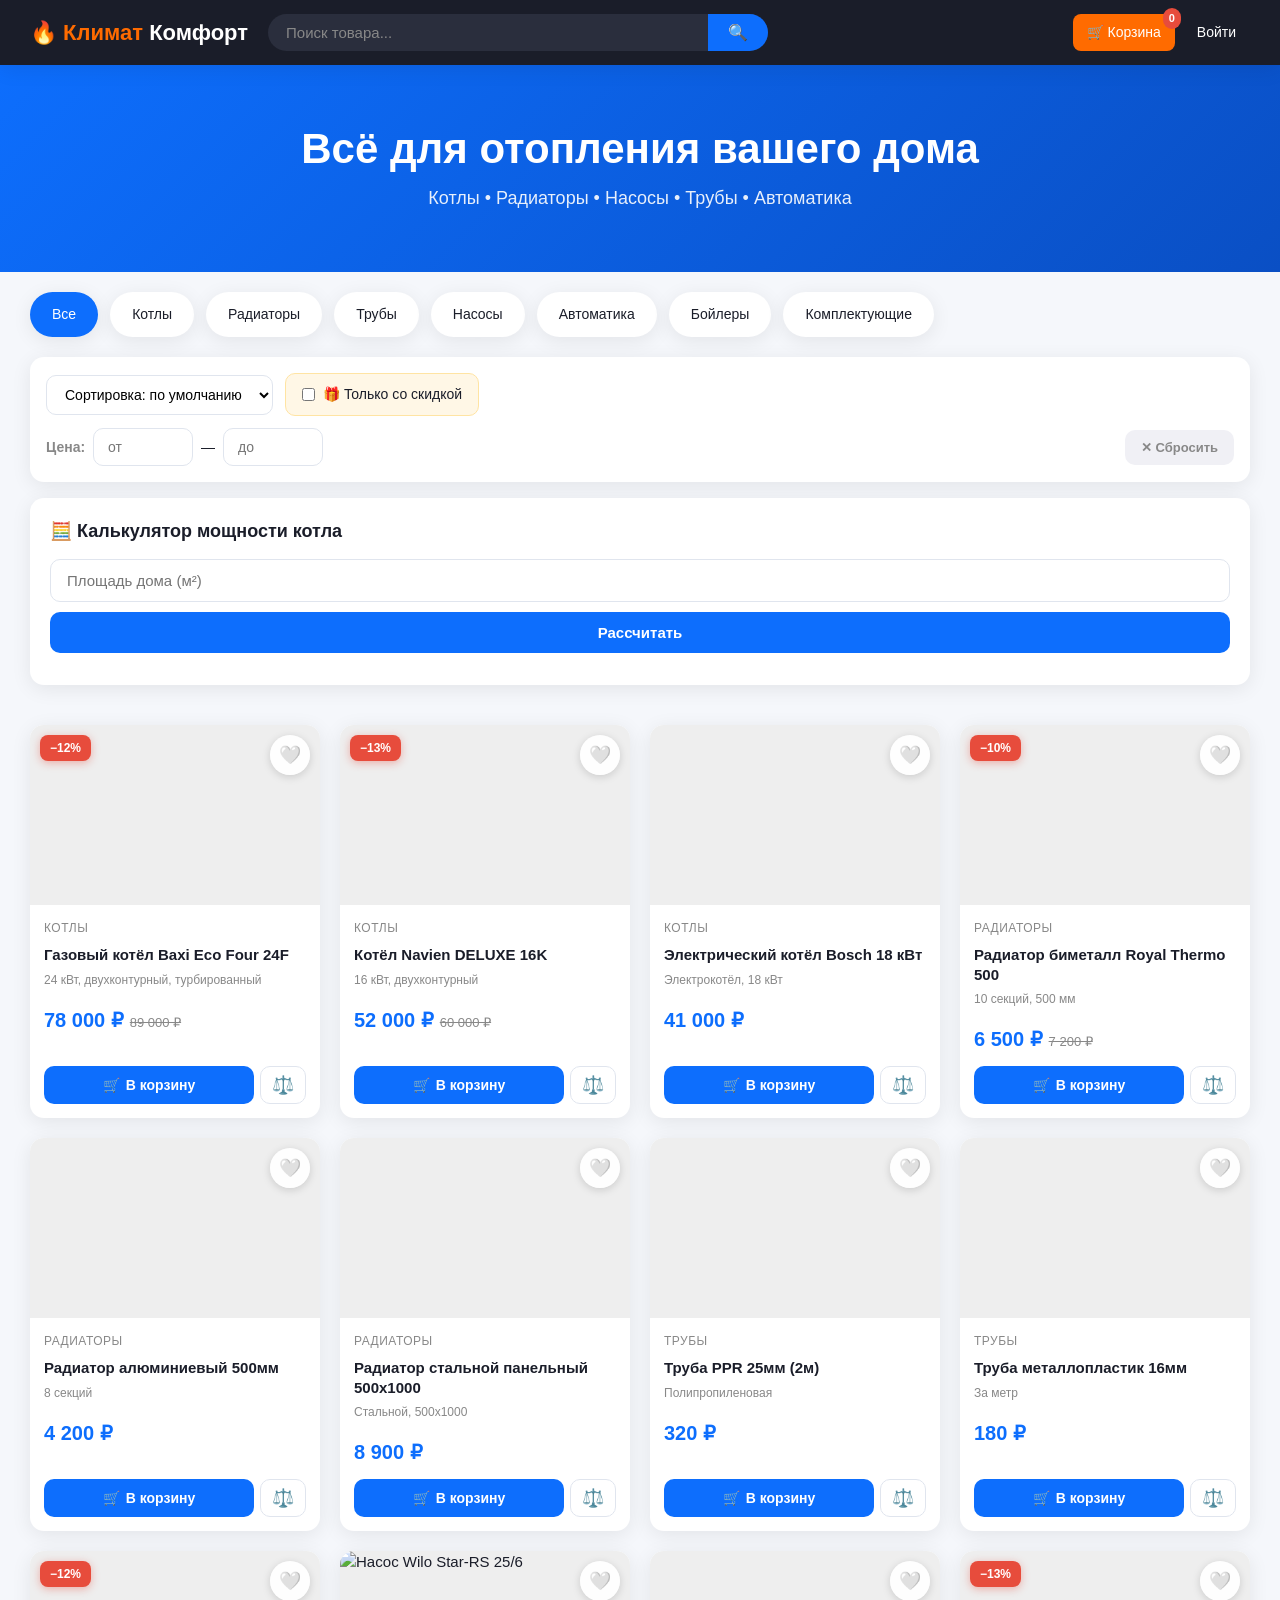
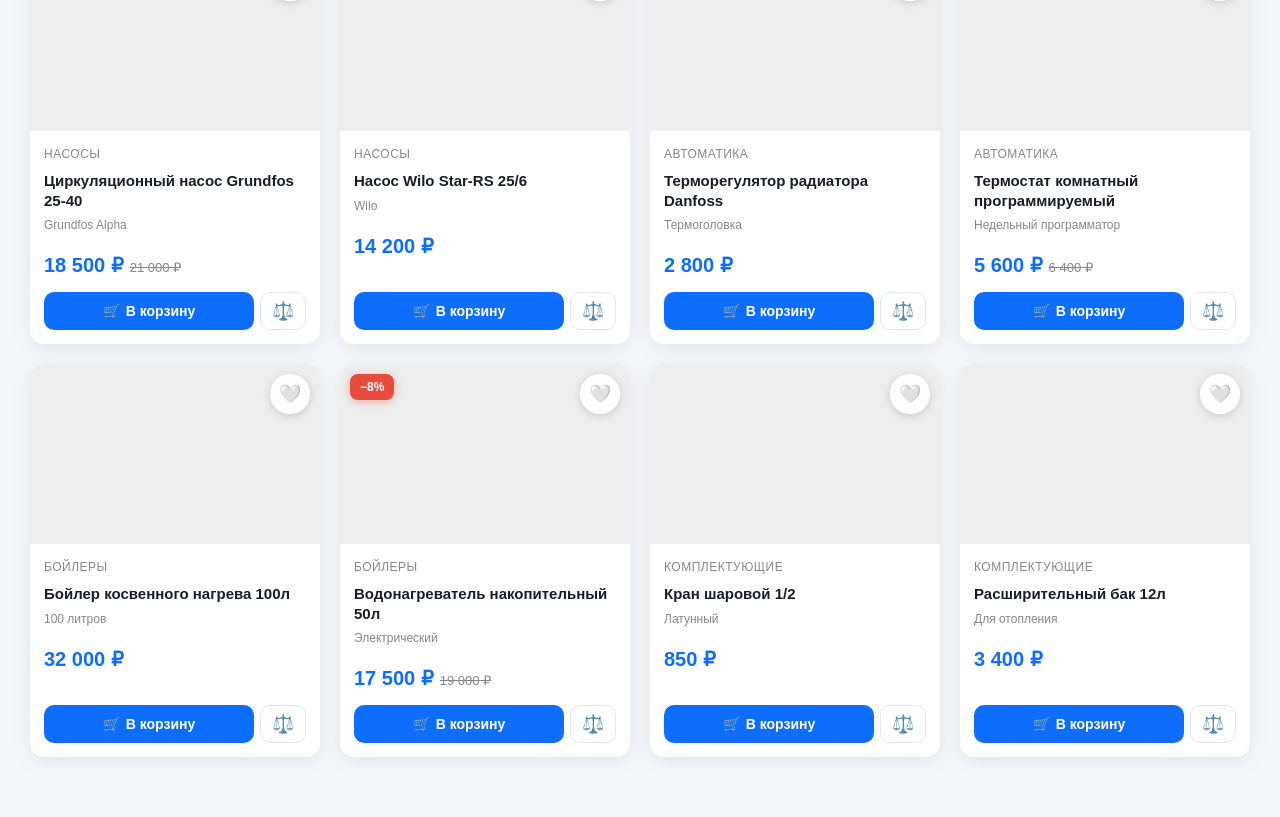
<file: admin.html>
<!DOCTYPE html>
<html lang="ru">
<head>
<meta charset="UTF-8">
<meta name="viewport" content="width=device-width, initial-scale=1.0, viewport-fit=cover">
<meta name="theme-color" content="#1a1d29">
<title>Админ-панель — Арсамак</title>
<link rel="stylesheet" href="css/style.css">
</head>
<body>

<header>
  <div class="logo">🔥 Климат <span>Комфорт</span></div>
  <div class="nav-links">
    <a href="index.html">Каталог</a>
    <a href="cart.html" class="cart-btn">🛒 Корзина</a>
  </div>
</header>

<div class="admin-container">

  <div class="admin-header">
    <div>
      <div class="role">РУКОВОДИТЕЛЬ</div>
      <h1>👑 Арсамак</h1>
      <p class="subtitle">Панель управления магазином «Климат Комфорт»</p>
    </div>
    <div class="stats">
      <div class="stats-icon">📊</div>
      <div id="stats"></div>
    </div>
  </div>

  <!-- ТАБЫ АДМИНКИ -->
  <div class="admin-tabs">
    <button class="admin-tab active" onclick="switchAdminTab('products', this)">📦 Товары</button>
    <button class="admin-tab" onclick="switchAdminTab('orders', this)">🛍 Заказы <b id="ordersBadge"></b></button>
    <button class="admin-tab" onclick="switchAdminTab('promo', this)">🎟️ Промокоды</button>
  </div>

  <!-- ====== ВКЛАДКА: ТОВАРЫ ====== -->
  <div class="admin-tab-content active" id="tab-products">
    <div class="admin-tools">
      <input id="searchAdmin" placeholder="🔍 Поиск товара..." oninput="renderAdminTable()">
      <select id="catFilter" onchange="renderAdminTable()">
        <option value="">Все категории</option>
      </select>
      <button onclick="openModal()">➕ Добавить товар</button>
    </div>

    <table class="admin-table">
      <thead>
        <tr>
          <th>ID</th><th>Фото</th><th>Название</th><th>Категория</th>
          <th>Цена</th><th>Старая цена</th><th>Действия</th>
        </tr>
      </thead>
      <tbody id="adminTable"></tbody>
    </table>
  </div>

  <!-- ====== ВКЛАДКА: ЗАКАЗЫ ====== -->
  <div class="admin-tab-content" id="tab-orders">
    <div id="ordersList"></div>
  </div>

  <!-- ====== ВКЛАДКА: ПРОМОКОДЫ ====== -->
  <div class="admin-tab-content" id="tab-promo">
    <div class="admin-tools">
      <input id="newPromoCode" placeholder="Код (WINTER10)" style="text-transform:uppercase">
      <input id="newPromoPercent" type="number" placeholder="Скидка %" min="1" max="50">
      <button onclick="addPromo()">➕ Создать промокод</button>
    </div>
    <table class="admin-table">
      <thead>
        <tr>
          <th>Код</th><th>Скидка</th><th>Использований</th><th>Действия</th>
        </tr>
      </thead>
      <tbody id="promoTable"></tbody>
    </table>
  </div>

</div>

<!-- МОДАЛКА ТОВАРА -->
<div class="modal-bg" id="modal">
  <div class="modal">
    <h2 id="modalTitle" style="margin-bottom:20px;">Добавить товар</h2>
    <input type="hidden" id="m_id">

    <!-- КРАСИВАЯ ЗАГРУЗКА ФОТО — ОДНА КНОПКА -->
    <label>📷 Фото товара</label>
    <div class="photo-upload-v2" id="photoBox" onclick="document.getElementById('photoInput').click()">
      <input type="file" id="photoInput" accept="image/*" style="display:none">
      <div class="photo-empty" id="photoEmpty">
        <div class="photo-icon">📷</div>
        <div class="photo-title">Добавить фото</div>
        <div class="photo-hint">Сфоткать или выбрать из галереи</div>
      </div>
      <div class="photo-preview-v2" id="photoPreviewV2" style="display:none;">
        <img id="photoImgV2" src="" alt="">
        <button type="button" class="photo-change" onclick="event.stopPropagation(); document.getElementById('photoInput').click()">
          🔄 Заменить
        </button>
        <button type="button" class="photo-delete" onclick="event.stopPropagation(); removePhoto()">
          🗑
        </button>
      </div>
    </div>

    <label>Название</label>
    <input id="m_name" placeholder="Газовый котёл Baxi...">

    <label>Категория</label>
    <input id="m_category" list="catList" placeholder="Котлы">
    <datalist id="catList"></datalist>

    <label>Цена (₽)</label>
    <input id="m_price" type="number" inputmode="numeric" placeholder="78000">

    <label>Старая цена (₽, можно 0)</label>
    <input id="m_oldPrice" type="number" inputmode="numeric" placeholder="89000">

    <label>Описание</label>
    <input id="m_desc" placeholder="24 кВт, двухконтурный...">

    <div class="modal-actions">
      <button class="btn-cancel" onclick="closeModal()">Отмена</button>
      <button class="btn-save" onclick="saveProduct()">Сохранить</button>
    </div>
  </div>
</div>

<script src="js/products.js"></script>
<script src="js/auth.js"></script>
<script src="js/admin.js"></script>
<script src="js/profile.js"></script>

</body>
</html>
</file>
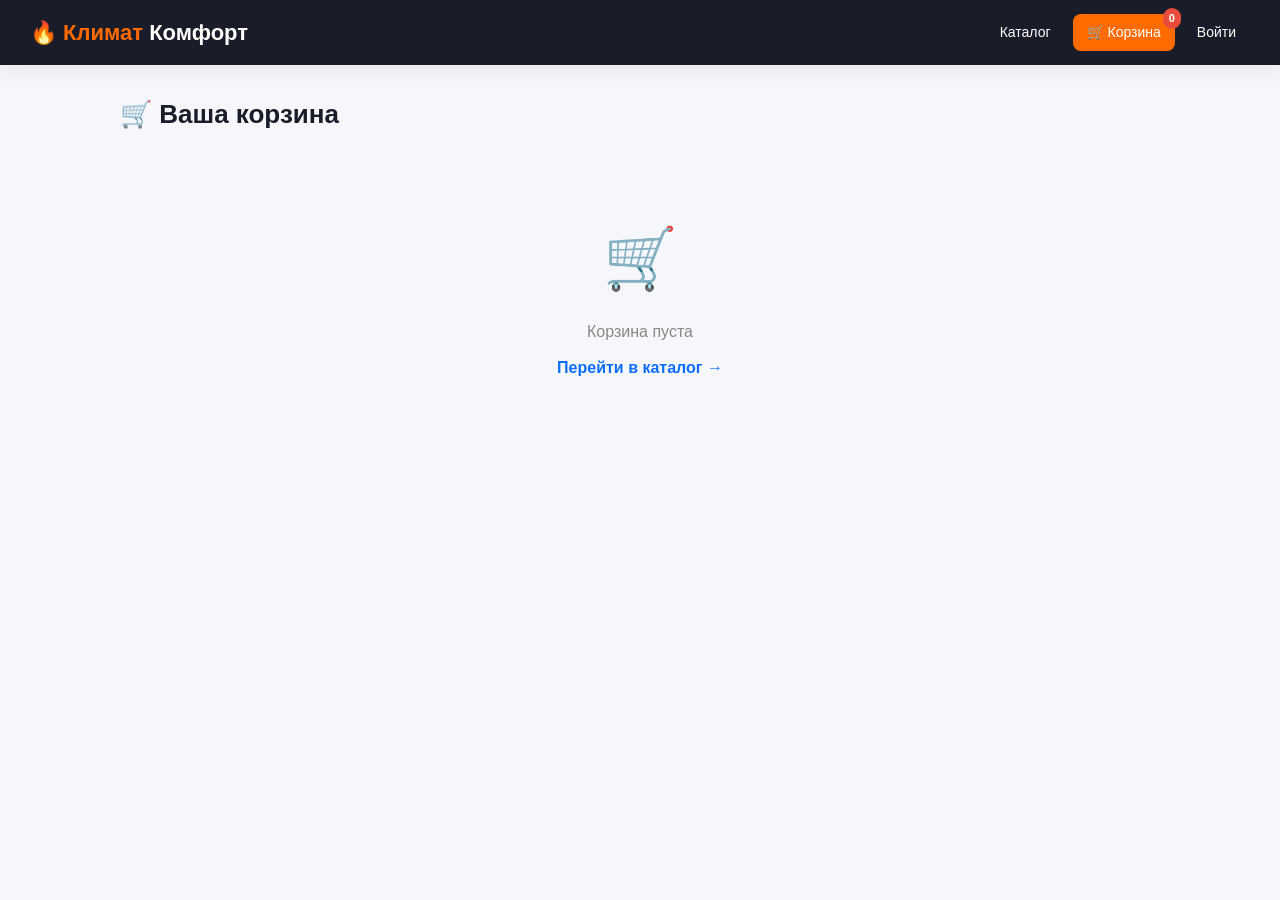
<file: cart.html>
<!DOCTYPE html>
<html lang="ru">
<head>
<meta charset="UTF-8">
<meta name="viewport" content="width=device-width, initial-scale=1.0, viewport-fit=cover, maximum-scale=5.0">
<meta name="theme-color" content="#1a1d29">
<title>Корзина — Климат Комфорт</title>
<link rel="stylesheet" href="css/style.css">
</head>
<body>

<header>
  <div class="logo">🔥 Климат <span>Комфорт</span></div>
  <div class="nav-links" id="navLinks"></div>
</header>

<div class="cart-page">
  <h1>🛒 Ваша корзина</h1>
  <div id="cartItems"></div>

  <div class="cart-summary" id="cartSummary" style="display:none;">
    <h3>Оформление заказа</h3>

    <div class="summary-row">
      <span>Сумма товаров:</span>
      <span id="subtotal" class="strike">0 ₽</span>
    </div>

    <div class="summary-row discount-row">
      <span>🎁 Скидка 5% <small>за заказ онлайн</small>:</span>
      <span id="discount">−0 ₽</span>
    </div>

    <div class="promo-block">
      <input type="text" id="promoInput" placeholder="Введите промокод" autocomplete="off">
      <button onclick="applyPromo()">Применить</button>
    </div>
    <div class="promo-msg" id="promoMsg"></div>

    <div class="summary-row promo-row" id="promoRow" style="display:none;">
      <span>🎟️ Промокод <span id="promoCode"></span>:</span>
      <span id="promoDiscount">−0 ₽</span>
    </div>

    <div class="total-row">
      <span>ИТОГО:</span>
      <span id="cartTotal">0 ₽</span>
    </div>

    <p class="savings">
      ✨ Вы экономите <b id="savings">0 ₽</b> —<br>
      благодаря онлайн-заказу и промокодам!
    </p>

    <button class="whatsapp-btn" onclick="sendToWhatsApp()">
      📱 Отправить заказ в WhatsApp
    </button>
  </div>
</div>

<nav class="mobile-bottom-bar" id="mobileBar"></nav>

<script src="js/products.js"></script>
<script src="js/auth.js"></script>
<script src="js/cart.js"></script>
<script src="js/profile.js"></script>

</body>
</html>
</file>
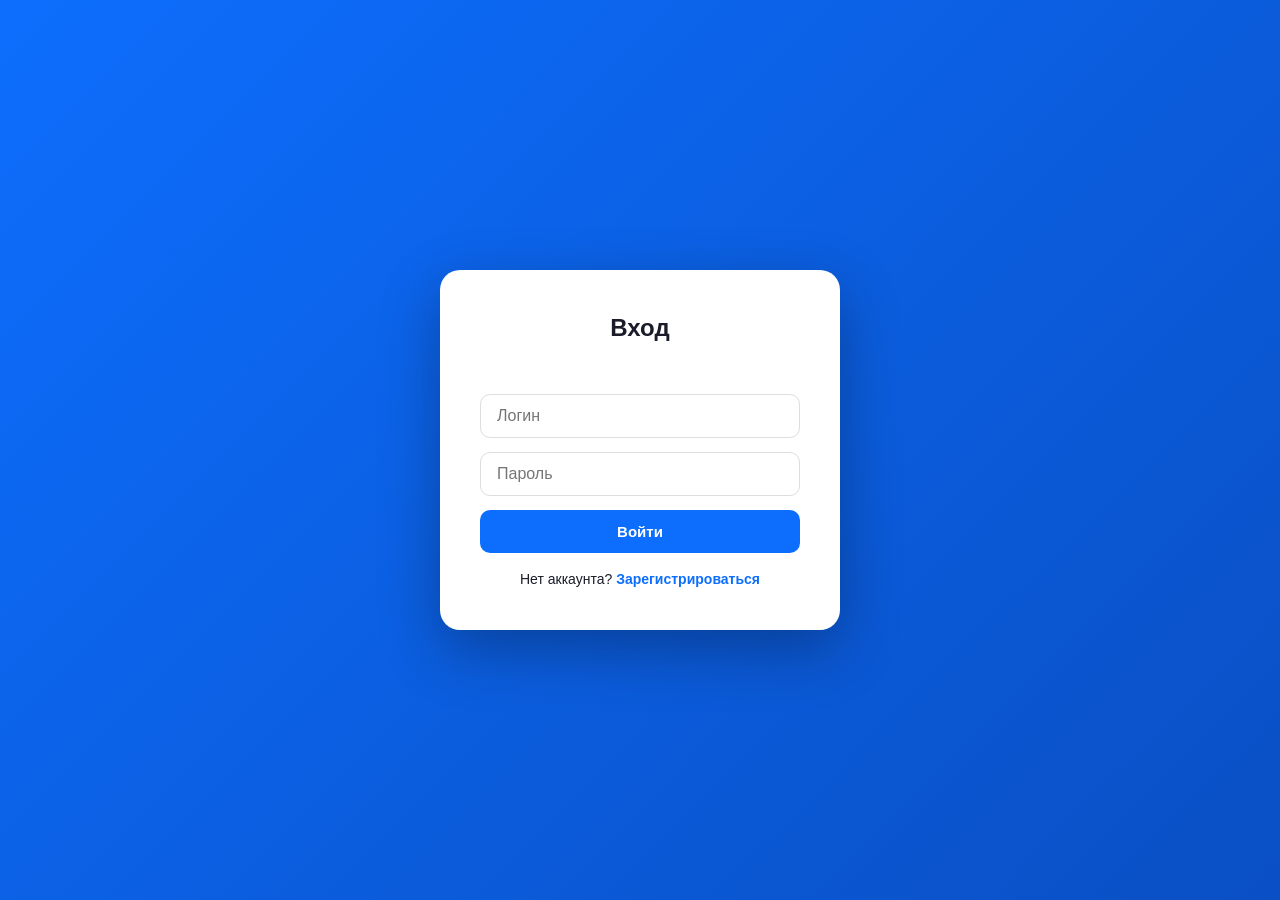
<file: login.html>
<!DOCTYPE html>
<html lang="ru">
<head>
<meta charset="UTF-8">
<meta name="viewport" content="width=device-width, initial-scale=1.0, viewport-fit=cover">
<meta name="theme-color" content="#0d6efd">
<title>Вход — Климат Комфорт</title>
<link rel="stylesheet" href="css/style.css">
</head>
<body>

<div class="auth-wrap">
  <div class="auth-box">
    <h2 id="authTitle">Вход</h2>
    <div class="error" id="error"></div>
    <input type="text" id="username" placeholder="Логин" autocomplete="username">
    <input type="text" id="name" placeholder="Ваше имя (для регистрации)" style="display:none" autocomplete="name">
    <input type="password" id="password" placeholder="Пароль" autocomplete="current-password">
    <button id="authBtn">Войти</button>
    <div class="auth-switch">
      <span id="switchText">Нет аккаунта?</span>
      <a id="switchLink">Зарегистрироваться</a>
    </div>
  </div>
</div>

<script src="js/auth.js"></script>
<script>
let mode = 'login';

document.getElementById('switchLink').onclick = () => {
  mode = mode === 'login' ? 'register' : 'login';
  document.getElementById('authTitle').innerText = mode === 'login' ? 'Вход' : 'Регистрация';
  document.getElementById('authBtn').innerText = mode === 'login' ? 'Войти' : 'Зарегистрироваться';
  document.getElementById('switchText').innerText = mode === 'login' ? 'Нет аккаунта?' : 'Уже есть аккаунт?';
  document.getElementById('switchLink').innerText = mode === 'login' ? 'Зарегистрироваться' : 'Войти';
  document.getElementById('name').style.display = mode === 'register' ? 'block' : 'none';
  document.getElementById('error').innerText = '';
};

document.getElementById('authBtn').onclick = () => {
  const username = document.getElementById('username').value.trim();
  const password = document.getElementById('password').value;
  const name = document.getElementById('name').value.trim();
  const err = document.getElementById('error');
  err.innerText = '';

  if (!username || !password) { err.innerText = 'Заполните все поля'; return; }

  if (mode === 'login') {
    const res = login(username, password);
    if (!res.ok) { err.innerText = res.error; return; }
    location.href = res.user.role === 'admin' ? 'admin.html' : 'index.html';
  } else {
    if (!name) { err.innerText = 'Введите имя'; return; }
    const res = register(username, password, name);
    if (!res.ok) { err.innerText = res.error; return; }
    login(username, password);
    location.href = 'index.html';
  }
};

document.getElementById('password').addEventListener('keypress', (e) => {
  if (e.key === 'Enter') document.getElementById('authBtn').click();
});
</script>
</body>
</html>
</file>
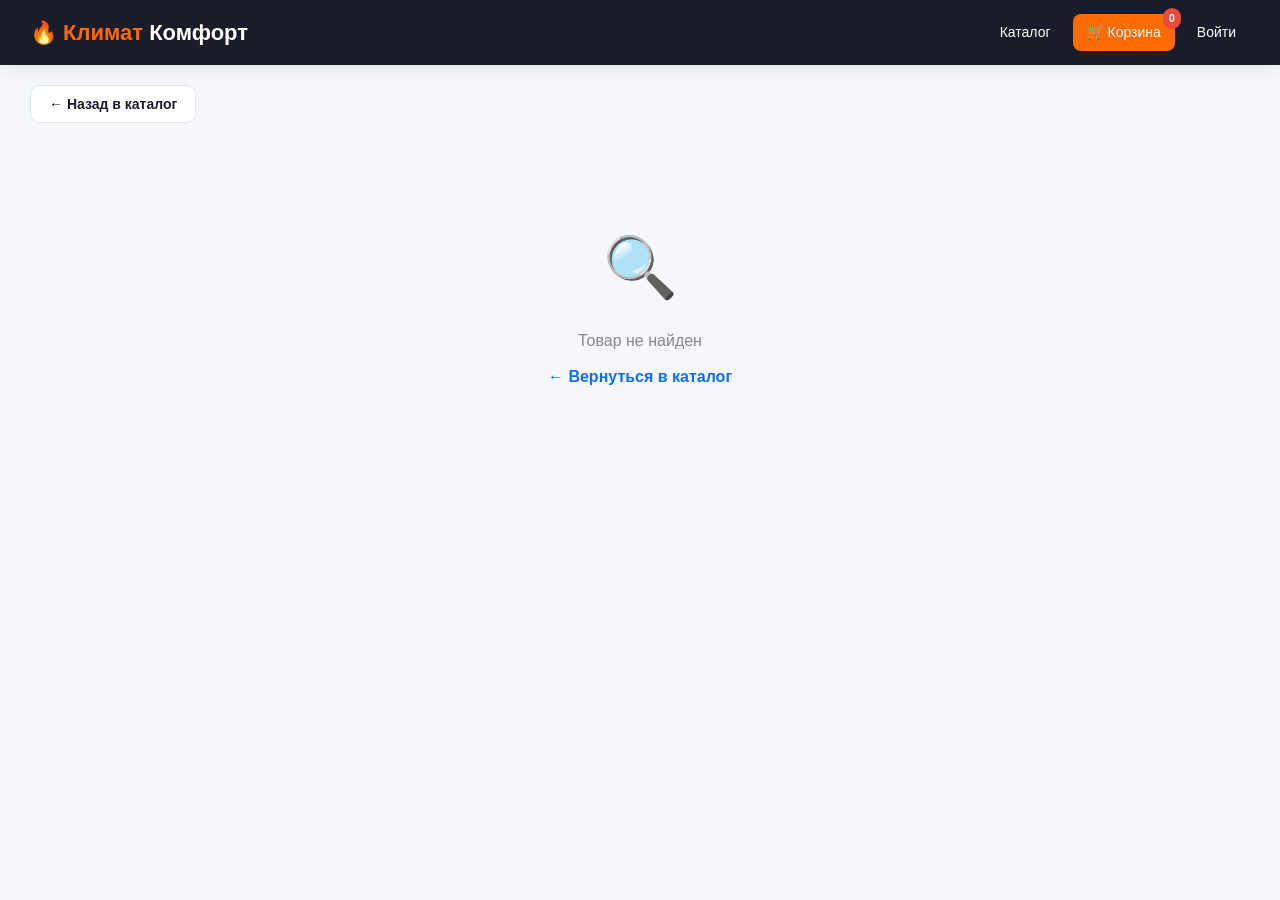
<file: product.html>
<!DOCTYPE html>
<html lang="ru">
<head>
<meta charset="UTF-8">
<meta name="viewport" content="width=device-width, initial-scale=1.0, viewport-fit=cover, maximum-scale=5.0">
<meta name="theme-color" content="#1a1d29">
<title>Товар — Климат Комфорт</title>
<link rel="stylesheet" href="css/style.css">
</head>
<body>

<header>
  <div class="logo">🔥 Климат <span>Комфорт</span></div>
  <div class="nav-links" id="navLinks"></div>
</header>

<!-- Кнопка "назад" -->
<div class="product-back-wrap">
  <button class="product-back" onclick="history.back()">
    ← Назад в каталог
  </button>
</div>

<!-- Содержимое товара -->
<div class="product-page" id="productPage">
  <div class="empty">Загрузка...</div>
</div>

<!-- ПОХОЖИЕ ТОВАРЫ -->
<div class="similar-section" id="similarSection" style="display:none;">
  <h2 class="similar-title">🔥 Похожие товары</h2>
  <div class="products" id="similarGrid"></div>
</div>

<nav class="mobile-bottom-bar" id="mobileBar"></nav>

<script src="js/products.js"></script>
<script src="js/auth.js"></script>
<script src="js/product.js"></script>
<script src="js/profile.js"></script>

</body>
</html>
</file>
<file: css/style.css>
/* ============================================
   🔥 КЛИМАТ КОМФОРТ — STYLE.CSS
   ============================================ */

:root {
  --primary: #0d6efd;
  --primary-dark: #0a4fc4;
  --accent: #ff6b00;
  --dark: #1a1d29;
  --dark-2: #2a2e3d;
  --light: #f5f7fb;
  --card: #ffffff;
  --text: #1a1d29;
  --muted: #888;
  --green: #25D366;
  --red: #e74c3c;
  --purple: #8a5cf6;
  --shadow: 0 4px 20px rgba(0,0,0,0.08);
  --shadow-lg: 0 12px 30px rgba(0,0,0,0.15);
  --radius: 14px;
  --radius-sm: 10px;
}

* {
  margin: 0;
  padding: 0;
  box-sizing: border-box;
  -webkit-tap-highlight-color: transparent;
}

html { scroll-behavior: smooth; }

body {
  background: var(--light);
  color: var(--text);
  font-family: -apple-system, BlinkMacSystemFont, 'Segoe UI', Roboto, sans-serif;
  font-size: 15px;
  line-height: 1.5;
  min-height: 100vh;
  overflow-x: hidden;
  -webkit-font-smoothing: antialiased;
  padding-bottom: env(safe-area-inset-bottom);
}

img { max-width: 100%; display: block; }
button { font-family: inherit; cursor: pointer; }
a { color: inherit; text-decoration: none; }

/* ============================================
   HEADER
   ============================================ */
header {
  background: var(--dark);
  color: white;
  padding: 14px 30px;
  display: flex;
  align-items: center;
  gap: 20px;
  position: sticky;
  top: 0;
  z-index: 100;
  box-shadow: var(--shadow);
}

.logo {
  font-size: 22px;
  font-weight: 700;
  color: var(--accent);
  white-space: nowrap;
  flex-shrink: 0;
}
.logo span { color: white; }

.search-box {
  flex: 1;
  max-width: 500px;
  display: flex;
  background: var(--dark-2);
  border-radius: 30px;
  overflow: hidden;
  min-width: 0;
}
.search-box input {
  flex: 1;
  padding: 10px 18px;
  border: none;
  background: transparent;
  color: white;
  outline: none;
  font-size: 15px;
  min-width: 0;
}
.search-box input::placeholder { color: #888; }
.search-box button {
  padding: 0 20px;
  border: none;
  background: var(--primary);
  color: white;
  font-size: 16px;
  transition: background .2s;
  flex-shrink: 0;
}
.search-box button:hover { background: var(--accent); }

.nav-links {
  display: flex;
  gap: 8px;
  margin-left: auto;
  align-items: center;
  flex-shrink: 0;
}
.nav-links a {
  color: white;
  font-size: 14px;
  padding: 8px 14px;
  border-radius: 8px;
  transition: .2s;
  cursor: pointer;
  white-space: nowrap;
}
.nav-links a:hover { background: var(--dark-2); }

.cart-btn {
  background: var(--accent);
  position: relative;
}
.cart-btn:hover { background: #e55f00 !important; }

.admin-link { background: rgba(255,107,0,.2); }

.badge {
  position: absolute;
  top: -6px;
  right: -6px;
  background: var(--red);
  color: white;
  font-size: 11px;
  padding: 2px 6px;
  border-radius: 10px;
  font-weight: 700;
  min-width: 18px;
  text-align: center;
}

/* ============================================
   HERO
   ============================================ */
.hero {
  background: linear-gradient(135deg, var(--primary) 0%, var(--primary-dark) 100%);
  color: white;
  padding: 60px 30px;
  text-align: center;
}
.hero h1 {
  font-size: 42px;
  margin-bottom: 12px;
  font-weight: 800;
  line-height: 1.15;
}
.hero p { font-size: 18px; opacity: .9; }

/* ============================================
   CATEGORIES
   ============================================ */
.categories {
  display: flex;
  gap: 12px;
  padding: 20px 30px;
  overflow-x: auto;
  scrollbar-width: none;
  -webkit-overflow-scrolling: touch;
}
.categories::-webkit-scrollbar { display: none; }

.cat-chip {
  padding: 10px 20px;
  background: white;
  border-radius: 30px;
  cursor: pointer;
  white-space: nowrap;
  box-shadow: var(--shadow);
  transition: .2s;
  border: 2px solid transparent;
  font-size: 14px;
  font-weight: 500;
  flex-shrink: 0;
  user-select: none;
}
.cat-chip.active,
.cat-chip:hover {
  background: var(--primary);
  color: white;
}

/* ============================================
   ⚙️ ФИЛЬТРЫ
   ============================================ */
.filters-wrap { padding: 0 30px 16px; }
.filters-box {
  background: white;
  padding: 16px;
  border-radius: var(--radius);
  box-shadow: var(--shadow);
  display: flex;
  flex-direction: column;
  gap: 12px;
}
.filters-row {
  display: flex;
  gap: 12px;
  flex-wrap: wrap;
  align-items: center;
}
.filter-select,
.price-range input {
  padding: 10px 14px;
  border: 1.5px solid #e0e5ee;
  border-radius: 10px;
  font-size: 14px;
  outline: none;
  background: white;
  font-family: inherit;
  transition: border-color .2s;
}
.filter-select:focus,
.price-range input:focus { border-color: var(--primary); }
.filter-select { min-width: 200px; }

.filter-checkbox {
  display: flex;
  align-items: center;
  gap: 8px;
  padding: 10px 16px;
  background: #fff7e6;
  border-radius: 10px;
  cursor: pointer;
  font-size: 14px;
  font-weight: 500;
  border: 1.5px solid #ffe4a3;
  user-select: none;
}
.filter-checkbox input { cursor: pointer; }

.price-range {
  display: flex;
  align-items: center;
  gap: 8px;
  font-size: 14px;
}
.price-range label { color: var(--muted); font-weight: 600; }
.price-range input { width: 100px; }

.filters-reset {
  padding: 10px 16px;
  border: none;
  background: #f0f0f5;
  color: var(--muted);
  border-radius: 10px;
  font-size: 13px;
  font-weight: 600;
  cursor: pointer;
  margin-left: auto;
  transition: .2s;
}
.filters-reset:hover { background: #ffe5e5; color: var(--red); }

/* ============================================
   CALCULATOR (исправлено — input и кнопка в столбик)
   ============================================ */
.calc-wrap { padding: 0 30px 20px; }
.calc-box {
  background: white;
  padding: 20px;
  border-radius: var(--radius);
  box-shadow: var(--shadow);
}
.calc-box h3 { margin-bottom: 14px; font-size: 18px; }
.calc-row {
  display: flex;
  gap: 10px;
  flex-wrap: wrap;
}
.calc-row input {
  padding: 12px 16px;
  border: 1.5px solid #e0e5ee;
  border-radius: var(--radius-sm);
  flex: 1 1 100%;
  min-width: 0;
  font-size: 15px;
  outline: none;
  transition: border-color .2s;
}
.calc-row input:focus { border-color: var(--primary); }
.calc-row button {
  padding: 12px 22px;
  border: none;
  border-radius: var(--radius-sm);
  background: var(--primary);
  color: white;
  font-weight: 600;
  font-size: 15px;
  transition: background .2s;
  flex: 1 1 100%;
  cursor: pointer;
}
.calc-row button:hover { background: var(--accent); }

#calcResult {
  margin-top: 12px;
  font-weight: 600;
  color: var(--primary);
}

/* ============================================
   PRODUCTS GRID
   ============================================ */
.products {
  display: grid;
  grid-template-columns: repeat(auto-fill, minmax(240px, 1fr));
  gap: 20px;
  padding: 20px 30px 60px;
}

.card {
  background: var(--card);
  border-radius: var(--radius);
  overflow: hidden;
  box-shadow: var(--shadow);
  transition: transform .25s, box-shadow .25s;
  display: flex;
  flex-direction: column;
}
.card:hover {
  transform: translateY(-6px);
  box-shadow: var(--shadow-lg);
}

.card-img-wrap {
  position: relative;
  width: 100%;
}
.card img {
  width: 100%;
  height: 180px;
  object-fit: cover;
  background: #eee;
  display: block;
}

.fav-btn {
  position: absolute;
  top: 10px;
  right: 10px;
  width: 40px;
  height: 40px;
  border-radius: 50%;
  background: rgba(255,255,255,.95);
  border: none;
  font-size: 18px;
  cursor: pointer;
  display: flex;
  align-items: center;
  justify-content: center;
  box-shadow: 0 2px 8px rgba(0,0,0,.15);
  transition: transform .2s;
  padding: 0;
}
.fav-btn:active { transform: scale(.9); }
.fav-btn.active { animation: heartPop .3s ease; }
@keyframes heartPop {
  0% { transform: scale(1); }
  50% { transform: scale(1.3); }
  100% { transform: scale(1); }
}

.sale-badge {
  position: absolute;
  top: 10px;
  left: 10px;
  background: var(--red);
  color: white;
  font-size: 12px;
  font-weight: 800;
  padding: 4px 10px;
  border-radius: 8px;
  box-shadow: 0 2px 8px rgba(231,76,60,.4);
}

.card-body {
  padding: 14px;
  flex: 1;
  display: flex;
  flex-direction: column;
}
.card-title {
  font-weight: 600;
  margin-bottom: 6px;
  font-size: 15px;
  line-height: 1.3;
}
.card-cat {
  font-size: 12px;
  color: var(--muted);
  margin-bottom: 8px;
  text-transform: uppercase;
  letter-spacing: .5px;
}
.card-desc {
  font-size: 12px;
  color: var(--muted);
  margin-bottom: 8px;
}
.card-price {
  font-size: 20px;
  font-weight: 700;
  color: var(--primary);
  margin: 8px 0 12px;
  display: flex;
  align-items: baseline;
  gap: 6px;
  flex-wrap: wrap;
}
.card-price small {
  font-size: 13px;
  color: var(--muted);
  text-decoration: line-through;
  font-weight: 500;
}

/* ============================================
   🛒 КНОПКИ В КАРТОЧКЕ (ИСПРАВЛЕНО)
   ============================================ */
.card-actions {
  display: flex !important;
  gap: 6px !important;
  margin-top: auto !important;
  width: 100%;
  align-items: stretch;
}

.card-actions .btn-cart {
  flex: 1 !important;
  width: auto !important;
  min-width: 0 !important;
  padding: 11px 12px !important;
  border: none !important;
  border-radius: var(--radius-sm) !important;
  background: var(--primary) !important;
  color: white !important;
  font-weight: 600 !important;
  font-size: 14px !important;
  cursor: pointer !important;
  transition: background .2s !important;
  margin: 0 !important;
  display: flex;
  align-items: center;
  justify-content: center;
  gap: 6px;
  white-space: nowrap;
  overflow: hidden;
  text-overflow: ellipsis;
}
.card-actions .btn-cart:hover { background: var(--accent) !important; }
.card-actions .btn-cart:active { transform: scale(.97); }

.card-actions .btn-compare {
  width: 46px !important;
  min-width: 46px !important;
  max-width: 46px !important;
  height: auto !important;
  padding: 0 !important;
  border: 1.5px solid #e0e5ee !important;
  border-radius: var(--radius-sm) !important;
  background: white !important;
  color: var(--muted) !important;
  font-size: 18px !important;
  cursor: pointer !important;
  transition: .2s;
  display: flex !important;
  align-items: center !important;
  justify-content: center !important;
  flex-shrink: 0 !important;
  margin: 0 !important;
}
.card-actions .btn-compare:hover {
  border-color: var(--primary) !important;
  color: var(--primary) !important;
}
.card-actions .btn-compare.active {
  background: var(--primary) !important;
  color: white !important;
  border-color: var(--primary) !important;
}

/* Отключаем старые стили для .card button (оставляем только то что не мешает) */
.card button {
  margin-top: 0;
  font-family: inherit;
}

/* ============================================
   📊 ПЛАВАЮЩАЯ КНОПКА СРАВНЕНИЯ
   ============================================ */
.compare-fab {
  position: fixed;
  bottom: 90px;
  right: 20px;
  width: 60px;
  height: 60px;
  border-radius: 50%;
  background: var(--primary);
  color: white;
  display: flex;
  align-items: center;
  justify-content: center;
  flex-direction: column;
  cursor: pointer;
  z-index: 90;
  box-shadow: 0 8px 24px rgba(13,110,253,.4);
  transition: .2s;
}
.compare-fab:hover { transform: scale(1.05); }
.compare-fab span { font-size: 22px; line-height: 1; }
.compare-fab b {
  font-size: 12px;
  background: white;
  color: var(--primary);
  border-radius: 10px;
  padding: 0 6px;
  min-width: 18px;
  text-align: center;
  margin-top: 2px;
}

/* ============================================
   AUTH
   ============================================ */
.auth-wrap {
  min-height: 100vh;
  display: flex;
  align-items: center;
  justify-content: center;
  background: linear-gradient(135deg, var(--primary), var(--primary-dark));
  padding: 20px;
}
.auth-box {
  background: white;
  padding: 40px;
  border-radius: 20px;
  width: 100%;
  max-width: 400px;
  box-shadow: 0 20px 60px rgba(0,0,0,.3);
}
.auth-box h2 {
  margin-bottom: 20px;
  text-align: center;
  font-size: 24px;
}
.auth-box input {
  width: 100%;
  padding: 12px 16px;
  margin-bottom: 14px;
  border: 1.5px solid #ddd;
  border-radius: var(--radius-sm);
  outline: none;
  font-size: 16px;
  transition: border-color .2s;
  font-family: inherit;
}
.auth-box input:focus { border-color: var(--primary); }
.auth-box button {
  width: 100%;
  padding: 13px;
  border: none;
  border-radius: var(--radius-sm);
  background: var(--primary);
  color: white;
  font-weight: 600;
  font-size: 15px;
  transition: background .2s;
}
.auth-box button:hover { background: var(--accent); }

.auth-switch {
  text-align: center;
  margin-top: 16px;
  font-size: 14px;
}
.auth-switch a {
  color: var(--primary);
  cursor: pointer;
  font-weight: 600;
}
.auth-switch a:hover { text-decoration: underline; }

.error {
  color: var(--red);
  font-size: 13px;
  margin-bottom: 10px;
  text-align: center;
  min-height: 18px;
}

/* ============================================
   CART
   ============================================ */
.cart-page {
  padding: 30px;
  max-width: 1100px;
  margin: 0 auto;
}
.cart-page h1 { margin-bottom: 20px; font-size: 26px; }

.cart-item {
  display: flex;
  gap: 16px;
  background: white;
  padding: 16px;
  border-radius: var(--radius);
  margin-bottom: 12px;
  align-items: center;
  box-shadow: var(--shadow);
}
.cart-item img {
  width: 80px;
  height: 80px;
  object-fit: cover;
  border-radius: var(--radius-sm);
  flex-shrink: 0;
}
.cart-item-info { flex: 1; min-width: 0; }
.cart-item-info .name {
  font-weight: 600;
  font-size: 15px;
  margin-bottom: 4px;
}
.cart-item-info .price {
  color: var(--primary);
  font-weight: 700;
  font-size: 16px;
}

.qty {
  display: flex;
  align-items: center;
  gap: 10px;
  flex-shrink: 0;
}
.qty button {
  width: 36px;
  height: 36px;
  border: none;
  border-radius: var(--radius-sm);
  background: var(--light);
  font-size: 18px;
  font-weight: 700;
  transition: .2s;
}
.qty button:hover { background: var(--primary); color: white; }
.qty button:active { transform: scale(.92); }
.qty span {
  min-width: 30px;
  text-align: center;
  font-weight: 600;
  font-size: 15px;
}

.remove {
  background: #ffe5e5;
  color: var(--red);
  padding: 8px 14px;
  border: none;
  border-radius: var(--radius-sm);
  font-weight: 600;
  font-size: 13px;
  transition: .2s;
  flex-shrink: 0;
}
.remove:hover { background: var(--red); color: white; }

.cart-summary {
  background: white;
  padding: 24px;
  border-radius: var(--radius);
  box-shadow: var(--shadow);
  margin-top: 20px;
}
.cart-summary h3 {
  margin-bottom: 18px;
  font-size: 18px;
  padding-bottom: 12px;
  border-bottom: 1px solid var(--light);
}

.summary-row {
  display: flex;
  justify-content: space-between;
  align-items: center;
  gap: 10px;
  padding: 10px 0;
  font-size: 15px;
}
.summary-row .strike {
  text-decoration: line-through;
  color: var(--muted);
  font-weight: 500;
}

.discount-row {
  color: var(--green);
  font-weight: 700;
  background: linear-gradient(90deg, #e8f9ee 0%, #f0fdf4 100%);
  margin: 8px -12px;
  padding: 12px;
  border-radius: 10px;
  border-left: 4px solid var(--green);
}
.discount-row small {
  display: block;
  font-size: 11px;
  color: #4a7a5a;
  font-weight: 500;
  margin-top: 2px;
}

/* ПРОМОКОД */
.promo-block {
  display: flex;
  gap: 8px;
  margin: 14px 0 8px;
}
.promo-block input {
  flex: 1;
  padding: 10px 14px;
  border: 1.5px solid #e0e5ee;
  border-radius: 10px;
  font-size: 14px;
  outline: none;
  text-transform: uppercase;
  font-weight: 600;
  letter-spacing: 1px;
  font-family: inherit;
}
.promo-block input:focus { border-color: var(--primary); }
.promo-block button {
  padding: 10px 20px;
  background: var(--dark);
  color: white;
  border: none;
  border-radius: 10px;
  font-weight: 600;
  font-size: 14px;
  cursor: pointer;
  transition: .2s;
  white-space: nowrap;
}
.promo-block button:hover { background: var(--accent); }

.promo-msg {
  font-size: 13px;
  font-weight: 600;
  min-height: 18px;
  margin-bottom: 10px;
}
.promo-msg.error { color: var(--red); }
.promo-msg.success { color: var(--green); }

.promo-row {
  background: linear-gradient(90deg, #f0e6ff, #f7f0ff);
  margin: 8px -12px;
  padding: 12px;
  border-radius: 10px;
  border-left: 4px solid var(--purple);
  color: #6a3ec0;
  font-weight: 700;
}

.total-row {
  display: flex;
  justify-content: space-between;
  align-items: center;
  font-size: 24px;
  font-weight: 800;
  margin: 16px 0 12px;
  padding: 16px 0 0;
  border-top: 2px dashed #ddd;
}
.total-row span:last-child { color: var(--primary); }

.savings {
  background: linear-gradient(135deg, #fff7e6, #fff0cc);
  color: #8a6d00;
  padding: 14px 16px;
  border-radius: 12px;
  font-size: 14px;
  text-align: center;
  line-height: 1.5;
  margin-bottom: 18px;
  border: 1px solid #ffe4a3;
}
.savings b {
  font-weight: 800;
  color: var(--accent);
  font-size: 16px;
}

.whatsapp-btn {
  width: 100%;
  padding: 16px;
  border: none;
  border-radius: 12px;
  background: var(--green);
  color: white;
  font-size: 17px;
  font-weight: 700;
  display: flex;
  align-items: center;
  justify-content: center;
  gap: 10px;
  transition: background .2s;
}
.whatsapp-btn:hover { background: #1ebe5a; }
.whatsapp-btn:active { transform: scale(.98); }

/* ============================================
   ADMIN
   ============================================ */
.admin-container {
  padding: 30px;
  max-width: 1300px;
  margin: 0 auto;
}
.admin-header {
  background: linear-gradient(135deg, var(--dark), #2c3040);
  color: white;
  padding: 30px;
  border-radius: var(--radius);
  margin-bottom: 24px;
  display: flex;
  justify-content: space-between;
  align-items: center;
  gap: 20px;
}
.admin-header h1 { font-size: 26px; }
.admin-header .role {
  color: var(--accent);
  font-size: 13px;
  letter-spacing: 2px;
  font-weight: 600;
}
.admin-header .subtitle {
  opacity: .7;
  font-size: 14px;
  margin-top: 6px;
}
.admin-header .stats {
  text-align: right;
  font-size: 13px;
  opacity: .9;
}
.admin-header .stats-icon { font-size: 36px; }

.admin-tabs {
  display: flex;
  gap: 8px;
  margin-bottom: 20px;
  overflow-x: auto;
  scrollbar-width: none;
}
.admin-tabs::-webkit-scrollbar { display: none; }
.admin-tab {
  padding: 12px 20px;
  border: none;
  background: white;
  border-radius: 12px;
  font-size: 14px;
  font-weight: 600;
  cursor: pointer;
  white-space: nowrap;
  box-shadow: var(--shadow);
  transition: .2s;
  color: var(--muted);
  position: relative;
  flex-shrink: 0;
}
.admin-tab.active {
  background: var(--primary);
  color: white;
}
.admin-tab b {
  background: var(--red);
  color: white;
  border-radius: 10px;
  padding: 0 6px;
  font-size: 11px;
  margin-left: 4px;
  min-width: 18px;
  display: inline-block;
  text-align: center;
}
.admin-tab b:empty { display: none; }

.admin-tab-content { display: none; }
.admin-tab-content.active { display: block; }

.admin-tools {
  display: flex;
  gap: 12px;
  margin-bottom: 20px;
  flex-wrap: wrap;
}
.admin-tools input,
.admin-tools select {
  padding: 11px 16px;
  border: 1.5px solid #e0e5ee;
  border-radius: var(--radius-sm);
  outline: none;
  font-size: 15px;
  background: white;
  font-family: inherit;
}
.admin-tools input { flex: 1; min-width: 200px; }
.admin-tools button {
  padding: 11px 22px;
  border: none;
  border-radius: var(--radius-sm);
  background: var(--primary);
  color: white;
  font-weight: 600;
  font-size: 15px;
  transition: .2s;
}
.admin-tools button:hover { background: var(--accent); }

.admin-table {
  width: 100%;
  background: white;
  border-radius: var(--radius);
  box-shadow: var(--shadow);
  border-collapse: collapse;
  overflow: hidden;
}
.admin-table th,
.admin-table td {
  padding: 14px;
  text-align: left;
  border-bottom: 1px solid #eee;
  font-size: 14px;
}
.admin-table th {
  background: var(--dark);
  color: white;
  font-weight: 600;
}
.admin-table img {
  width: 50px;
  height: 50px;
  object-fit: cover;
  border-radius: 8px;
}

.btn-edit {
  background: var(--primary);
  color: white;
  padding: 6px 12px;
  border: none;
  border-radius: 6px;
  font-size: 14px;
}
.btn-edit:hover { background: var(--primary-dark); }

.btn-del {
  background: var(--red);
  color: white;
  padding: 6px 12px;
  border: none;
  border-radius: 6px;
  font-size: 14px;
  margin-left: 5px;
}
.btn-del:hover { background: #c0392b; }

/* ADMIN ORDERS */
.admin-order {
  background: white;
  border-radius: 14px;
  padding: 18px;
  margin-bottom: 14px;
  box-shadow: var(--shadow);
  border-left: 4px solid var(--primary);
}
.admin-order-head {
  display: flex;
  justify-content: space-between;
  flex-wrap: wrap;
  gap: 10px;
  margin-bottom: 12px;
  padding-bottom: 12px;
  border-bottom: 1px solid #eee;
}
.admin-order-head b { font-size: 15px; color: var(--primary); }
.order-user { margin-left: 10px; font-size: 13px; color: var(--muted); }
.order-date { font-size: 12px; color: var(--muted); }
.admin-order-items {
  font-size: 13px;
  color: #444;
  margin-bottom: 12px;
  line-height: 1.7;
}
.admin-order-foot {
  display: flex;
  justify-content: space-between;
  align-items: center;
  padding-top: 12px;
  border-top: 1px dashed #e5e5e5;
  margin-bottom: 12px;
}
.admin-order-foot small { display: block; color: var(--muted); font-size: 12px; }
.order-total-price {
  font-size: 18px;
  font-weight: 800;
  color: var(--primary);
}
.admin-order-status {
  display: flex;
  gap: 10px;
  align-items: center;
  padding-top: 12px;
  border-top: 1px solid #f0f0f0;
}
.admin-order-status label { font-size: 13px; font-weight: 600; }
.admin-order-status select {
  flex: 1;
  padding: 9px 12px;
  border: 1.5px solid #e0e5ee;
  border-radius: 10px;
  font-size: 14px;
  outline: none;
  background: white;
  font-family: inherit;
}

/* ============================================
   MODAL
   ============================================ */
.modal-bg {
  display: none;
  position: fixed;
  inset: 0;
  background: rgba(0,0,0,.6);
  z-index: 1000;
  align-items: center;
  justify-content: center;
  padding: 20px;
}
.modal-bg.active { display: flex; }

.modal {
  background: white;
  padding: 30px;
  border-radius: var(--radius);
  width: 100%;
  max-width: 500px;
  max-height: 90vh;
  overflow-y: auto;
  animation: modalIn .25s ease;
}
@keyframes modalIn {
  from { transform: translateY(20px); opacity: 0; }
  to   { transform: translateY(0); opacity: 1; }
}
.modal-wide { max-width: 900px; }
.modal-head {
  display: flex;
  justify-content: space-between;
  align-items: center;
  margin-bottom: 16px;
  padding-bottom: 12px;
  border-bottom: 1px solid #eee;
}
.modal-head h2 { font-size: 20px; margin: 0; }
.modal-x {
  width: 36px;
  height: 36px;
  border: none;
  border-radius: 10px;
  background: var(--light);
  font-size: 16px;
  cursor: pointer;
  transition: .2s;
}
.modal-x:hover { background: #ffe5e5; color: var(--red); }

.modal h2 { font-size: 20px; }
.modal input,
.modal select,
.modal textarea {
  width: 100%;
  padding: 11px 14px;
  margin-bottom: 12px;
  border: 1.5px solid #e0e5ee;
  border-radius: 8px;
  outline: none;
  font-size: 15px;
  font-family: inherit;
  transition: border-color .2s;
}
.modal input:focus,
.modal select:focus,
.modal textarea:focus { border-color: var(--primary); }
.modal label {
  font-size: 13px;
  font-weight: 600;
  display: block;
  margin-bottom: 4px;
  color: #444;
}
.modal-actions {
  display: flex;
  gap: 10px;
  margin-top: 10px;
}
.modal-actions button {
  flex: 1;
  padding: 12px;
  border: none;
  border-radius: var(--radius-sm);
  font-weight: 600;
  font-size: 15px;
  transition: .2s;
}
.btn-save { background: var(--primary); color: white; }
.btn-save:hover { background: var(--accent); }
.btn-cancel { background: #eee; }
.btn-cancel:hover { background: #ddd; }

/* ============================================
   📷 ЗАГРУЗКА ФОТО (1 КНОПКА)
   ============================================ */
.photo-upload-v2 {
  position: relative;
  width: 100%;
  aspect-ratio: 16 / 10;
  border: 2px dashed #ccd;
  border-radius: 14px;
  background: #f5f7fb;
  display: flex;
  align-items: center;
  justify-content: center;
  cursor: pointer;
  transition: .2s;
  margin-bottom: 16px;
  overflow: hidden;
}
.photo-upload-v2:hover {
  border-color: var(--primary);
  background: #eef3ff;
}
.photo-upload-v2:hover .photo-icon { transform: scale(1.1); }

.photo-empty {
  display: flex;
  flex-direction: column;
  align-items: center;
  gap: 6px;
  color: var(--muted);
  padding: 20px;
  text-align: center;
}
.photo-icon {
  font-size: 42px;
  transition: transform .2s;
}
.photo-title {
  font-size: 15px;
  font-weight: 700;
  color: var(--primary);
}
.photo-hint {
  font-size: 12px;
  color: var(--muted);
}
.photo-preview-v2 {
  position: absolute;
  inset: 0;
  width: 100%;
  height: 100%;
}
.photo-preview-v2 img {
  width: 100%;
  height: 100%;
  object-fit: cover;
}
.photo-change,
.photo-delete {
  position: absolute;
  top: 10px;
  padding: 8px 12px;
  border: none;
  border-radius: 10px;
  font-size: 12px;
  font-weight: 600;
  cursor: pointer;
  backdrop-filter: blur(10px);
  transition: .2s;
}
.photo-change {
  left: 10px;
  background: rgba(255,255,255,.9);
  color: var(--text);
}
.photo-change:hover { background: white; }
.photo-delete {
  right: 10px;
  background: rgba(231,76,60,.9);
  color: white;
  width: 36px;
  height: 36px;
  padding: 0;
  border-radius: 50%;
  font-size: 14px;
}
.photo-delete:hover { background: var(--red); }

/* ============================================
   COMPARE TABLE
   ============================================ */
.compare-scroll {
  overflow-x: auto;
  -webkit-overflow-scrolling: touch;
}
.compare-table {
  width: 100%;
  border-collapse: collapse;
  min-width: 100%;
}
.compare-table td {
  padding: 12px;
  border-bottom: 1px solid #f0f0f0;
  vertical-align: top;
  font-size: 14px;
  text-align: center;
  min-width: 150px;
}
.compare-table td img {
  width: 100px;
  height: 100px;
  object-fit: cover;
  border-radius: 10px;
  margin: 0 auto;
}
.compare-label {
  text-align: left !important;
  font-weight: 600;
  color: var(--muted);
  background: #fafbfd;
  min-width: 100px !important;
  position: sticky;
  left: 0;
  z-index: 2;
}
.btn-compare-cart {
  width: 100%;
  padding: 10px;
  background: var(--primary);
  color: white;
  border: none;
  border-radius: 10px;
  font-size: 13px;
  font-weight: 600;
  cursor: pointer;
  margin-bottom: 6px;
}
.btn-compare-cart:hover { background: var(--accent); }
.btn-compare-remove {
  width: 100%;
  padding: 8px;
  background: #ffe5e5;
  color: var(--red);
  border: none;
  border-radius: 10px;
  font-size: 12px;
  font-weight: 600;
  cursor: pointer;
}
.btn-compare-remove:hover { background: var(--red); color: white; }

/* ============================================
   TOAST
   ============================================ */
.toast {
  position: fixed;
  bottom: 30px;
  right: 30px;
  background: var(--green);
  color: white;
  padding: 14px 22px;
  border-radius: 10px;
  font-weight: 600;
  z-index: 9999;
  box-shadow: 0 8px 24px rgba(0,0,0,.2);
  transform: translateY(100px);
  opacity: 0;
  transition: all .3s ease;
  pointer-events: none;
}
.toast.show {
  transform: translateY(0);
  opacity: 1;
}

/* ============================================
   EMPTY
   ============================================ */
.empty {
  text-align: center;
  padding: 60px 20px;
  color: var(--muted);
  font-size: 16px;
}
.empty a {
  color: var(--primary);
  font-weight: 600;
  display: inline-block;
  margin-top: 12px;
}

/* ============================================
   ✅ ПЛАШКА ЗАКАЗ ОФОРМЛЕН
   ============================================ */
.order-success-modal {
  position: fixed;
  inset: 0;
  background: rgba(0,0,0,.7);
  z-index: 3000;
  display: flex;
  align-items: center;
  justify-content: center;
  padding: 20px;
  opacity: 0;
  transition: opacity .3s;
}
.order-success-modal.show { opacity: 1; }
.order-success-box {
  background: white;
  padding: 32px 24px;
  border-radius: 20px;
  max-width: 380px;
  width: 100%;
  text-align: center;
  animation: modalIn .4s ease;
}
.success-icon {
  font-size: 60px;
  margin-bottom: 12px;
  animation: pop .5s ease;
}
@keyframes pop {
  0% { transform: scale(0); }
  50% { transform: scale(1.2); }
  100% { transform: scale(1); }
}
.order-success-box h2 {
  font-size: 22px;
  margin-bottom: 14px;
  color: var(--green);
}
.success-order,
.success-total {
  font-size: 15px;
  margin-bottom: 8px;
}
.success-order b { color: var(--primary); }
.success-total b { color: var(--primary); font-size: 18px; }
.success-hint {
  font-size: 13px;
  color: var(--muted);
  margin: 16px 0;
  line-height: 1.5;
}
.order-success-box button {
  width: 100%;
  padding: 14px;
  background: var(--primary);
  color: white;
  border: none;
  border-radius: 12px;
  font-size: 15px;
  font-weight: 700;
  cursor: pointer;
  transition: .2s;
}
.order-success-box button:hover { background: var(--accent); }

/* ============================================
   👤 БОКОВАЯ ПАНЕЛЬ ПРОФИЛЯ + БУРГЕР
   ============================================ */
.burger-btn {
  width: 40px;
  height: 40px;
  border: none;
  background: rgba(255,255,255,.1);
  border-radius: 10px;
  display: flex;
  flex-direction: column;
  align-items: center;
  justify-content: center;
  gap: 4px;
  cursor: pointer;
  margin-left: 8px;
  flex-shrink: 0;
  transition: background .2s;
  padding: 0;
}
.burger-btn:hover { background: rgba(255,255,255,.2); }
.burger-btn:active { transform: scale(.94); }
.burger-btn span {
  display: block;
  width: 18px;
  height: 2px;
  background: white;
  border-radius: 2px;
  transition: .2s;
}
.burger-btn span:nth-child(2) { width: 14px; margin-left: -4px; }

.profile-drawer {
  position: fixed;
  inset: 0;
  z-index: 2000;
  pointer-events: none;
  opacity: 0;
  transition: opacity .25s ease;
}
.profile-drawer.active {
  pointer-events: auto;
  opacity: 1;
}
.drawer-overlay {
  position: absolute;
  inset: 0;
  background: rgba(0,0,0,.5);
  cursor: pointer;
}
.drawer-panel {
  position: absolute;
  top: 0;
  right: 0;
  bottom: 0;
  width: 320px;
  max-width: 88vw;
  background: white;
  box-shadow: -10px 0 40px rgba(0,0,0,.2);
  display: flex;
  flex-direction: column;
  transform: translateX(100%);
  transition: transform .3s cubic-bezier(.4,0,.2,1);
  overflow-y: auto;
}
.profile-drawer.active .drawer-panel { transform: translateX(0); }

.drawer-header {
  padding: 20px;
  background: linear-gradient(135deg, var(--dark), #2c3040);
  color: white;
  display: flex;
  align-items: center;
  gap: 14px;
  position: relative;
}
.drawer-avatar {
  width: 54px;
  height: 54px;
  border-radius: 50%;
  background: var(--accent);
  color: white;
  display: flex;
  align-items: center;
  justify-content: center;
  font-size: 22px;
  font-weight: 700;
  flex-shrink: 0;
}
.drawer-userinfo { flex: 1; min-width: 0; }
.drawer-name {
  font-size: 16px;
  font-weight: 700;
  white-space: nowrap;
  overflow: hidden;
  text-overflow: ellipsis;
}
.drawer-login {
  font-size: 12px;
  opacity: .7;
  margin-bottom: 4px;
}
.drawer-role {
  font-size: 11px;
  background: var(--accent);
  display: inline-block;
  padding: 2px 8px;
  border-radius: 8px;
  font-weight: 600;
}
.drawer-role.user { background: rgba(255,255,255,.15); }
.drawer-close {
  position: absolute;
  top: 12px;
  right: 12px;
  width: 32px;
  height: 32px;
  border: none;
  background: rgba(255,255,255,.15);
  color: white;
  border-radius: 8px;
  cursor: pointer;
  font-size: 16px;
  display: flex;
  align-items: center;
  justify-content: center;
  transition: background .2s;
}
.drawer-close:hover { background: rgba(255,255,255,.3); }

.drawer-nav { padding: 12px 8px; flex: 1; }
.drawer-item {
  display: flex;
  align-items: center;
  gap: 14px;
  padding: 14px 16px;
  border-radius: 12px;
  font-size: 15px;
  font-weight: 500;
  color: var(--text);
  cursor: pointer;
  transition: background .15s;
  margin-bottom: 2px;
}
.drawer-item:hover { background: var(--light); }
.di-icon { font-size: 20px; width: 24px; text-align: center; }
.di-count {
  margin-left: auto;
  background: var(--accent);
  color: white;
  font-size: 11px;
  font-weight: 700;
  padding: 2px 8px;
  border-radius: 10px;
  min-width: 22px;
  text-align: center;
}
.di-count:empty { display: none; }

.drawer-footer { padding: 12px 16px 20px; border-top: 1px solid #eee; }
.drawer-logout {
  width: 100%;
  padding: 14px;
  border: none;
  border-radius: 12px;
  background: #ffe5e5;
  color: var(--red);
  font-size: 15px;
  font-weight: 600;
  cursor: pointer;
  transition: .2s;
}
.drawer-logout:hover { background: var(--red); color: white; }

.drawer-content {
  position: absolute;
  inset: 0;
  background: white;
  display: none;
  flex-direction: column;
  transform: translateX(100%);
  transition: transform .3s cubic-bezier(.4,0,.2,1);
  z-index: 3;
}
.profile-drawer.content-view .drawer-content {
  transform: translateX(0);
  display: flex;
}
.profile-drawer.content-view .drawer-panel { transform: translateX(0); }

.drawer-content-panel {
  flex: 1;
  overflow-y: auto;
  padding: 16px 18px 30px;
}
.drawer-back {
  background: transparent;
  border: none;
  color: var(--primary);
  font-size: 15px;
  font-weight: 600;
  padding: 8px 0;
  margin-bottom: 12px;
  cursor: pointer;
}
.drawer-back:hover { text-decoration: underline; }

.drawer-title {
  font-size: 20px;
  margin-bottom: 16px;
  font-weight: 700;
}
.drawer-subtitle {
  color: var(--muted);
  font-size: 13px;
  margin-bottom: 16px;
}

.profile-card {
  text-align: center;
  padding: 24px 16px;
  background: linear-gradient(135deg, #eef3ff, #dbe7ff);
  border-radius: 16px;
  margin-bottom: 20px;
}
.profile-avatar-lg {
  width: 80px;
  height: 80px;
  border-radius: 50%;
  background: var(--primary);
  color: white;
  font-size: 34px;
  font-weight: 700;
  display: flex;
  align-items: center;
  justify-content: center;
  margin: 0 auto 12px;
  box-shadow: 0 8px 24px rgba(13,110,253,.3);
}
.profile-name-lg { font-size: 20px; font-weight: 700; margin-bottom: 4px; }
.profile-login-lg { color: var(--muted); font-size: 14px; }

.info-grid {
  display: grid;
  grid-template-columns: 1fr 1fr;
  gap: 10px;
  margin-bottom: 20px;
}
.info-block { background: var(--light); padding: 14px; border-radius: 12px; }
.info-label {
  font-size: 11px;
  color: var(--muted);
  text-transform: uppercase;
  letter-spacing: .5px;
  font-weight: 600;
  margin-bottom: 4px;
}
.info-value { font-size: 15px; font-weight: 600; }

/* ИСТОРИЯ ЗАКАЗОВ */
.orders-list { display: flex; flex-direction: column; gap: 12px; }
.order-card {
  background: white;
  border: 1.5px solid #eef1f6;
  border-radius: 14px;
  padding: 14px;
  transition: .2s;
}
.order-card:hover { border-color: var(--primary); }
.order-head {
  display: flex;
  justify-content: space-between;
  align-items: center;
  margin-bottom: 10px;
  padding-bottom: 10px;
  border-bottom: 1px solid #f0f0f0;
}
.order-num { font-weight: 700; font-size: 14px; color: var(--primary); }
.order-date { font-size: 11px; color: var(--muted); }

.order-status {
  display: inline-block;
  font-size: 11px;
  font-weight: 700;
  padding: 3px 10px;
  border-radius: 8px;
  margin-bottom: 10px;
}
.order-status.status-new { background: #e7f1ff; color: var(--primary); }
.order-status.status-processing { background: #fff4e0; color: #cc7a00; }
.order-status.status-delivered { background: #e8f9ee; color: var(--green); }
.order-status.status-canceled { background: #ffe5e5; color: var(--red); }

.order-items { margin-bottom: 12px; }
.order-item-line {
  display: flex;
  justify-content: space-between;
  gap: 10px;
  font-size: 13px;
  padding: 4px 0;
  color: #444;
}
.order-item-line span:first-child {
  flex: 1;
  overflow: hidden;
  text-overflow: ellipsis;
  white-space: nowrap;
}
.order-item-line span:last-child { color: var(--muted); flex-shrink: 0; }
.order-more { font-size: 12px; color: var(--muted); font-style: italic; padding-top: 4px; }
.order-total {
  display: flex;
  justify-content: space-between;
  align-items: center;
  gap: 10px;
  padding-top: 10px;
  border-top: 1px dashed #e5e5e5;
}
.order-total small { display: block; font-size: 11px; color: var(--muted); }
.order-total small.green { color: var(--green); font-weight: 600; }
.order-total-price { font-size: 18px; font-weight: 800; color: var(--primary); }

/* НАСТРОЙКИ */
.settings-section {
  background: var(--light);
  padding: 16px;
  border-radius: 14px;
  margin-bottom: 14px;
}
.settings-section h3 { font-size: 15px; margin-bottom: 12px; font-weight: 600; }
.settings-section.danger { background: #fff5f5; border: 1px solid #ffd5d5; }
.settings-input {
  width: 100%;
  padding: 12px 14px;
  border: 1.5px solid #ddd;
  border-radius: 10px;
  font-size: 15px;
  outline: none;
  margin-bottom: 10px;
  background: white;
  transition: border-color .2s;
  font-family: inherit;
}
.settings-input:focus { border-color: var(--primary); }
.settings-btn {
  width: 100%;
  padding: 12px;
  background: var(--primary);
  color: white;
  border: none;
  border-radius: 10px;
  font-size: 14px;
  font-weight: 600;
  cursor: pointer;
  transition: .2s;
}
.settings-btn:hover { background: var(--primary-dark); }
.settings-btn.danger { background: #ffe5e5; color: var(--red); }
.settings-btn.danger:hover { background: var(--red); color: white; }
.settings-msg {
  font-size: 13px;
  margin-top: 8px;
  min-height: 18px;
  font-weight: 600;
}
.settings-msg.error { color: var(--red); }
.settings-msg.success { color: var(--green); }

/* ИЗБРАННОЕ В ПРОФИЛЕ */
.fav-list { display: flex; flex-direction: column; gap: 10px; }
.fav-item {
  display: flex;
  align-items: center;
  gap: 10px;
  background: white;
  padding: 10px;
  border-radius: 12px;
  border: 1.5px solid #eef1f6;
}
.fav-item img {
  width: 54px;
  height: 54px;
  object-fit: cover;
  border-radius: 8px;
  flex-shrink: 0;
}
.fav-info { flex: 1; min-width: 0; }
.fav-name {
  font-size: 13px;
  font-weight: 600;
  line-height: 1.3;
  margin-bottom: 4px;
  display: -webkit-box;
  -webkit-line-clamp: 2;
  -webkit-box-orient: vertical;
  overflow: hidden;
}
.fav-price { font-size: 14px; font-weight: 700; color: var(--primary); }
.fav-cart,
.fav-remove {
  width: 38px;
  height: 38px;
  border: none;
  border-radius: 10px;
  cursor: pointer;
  font-size: 16px;
  flex-shrink: 0;
  transition: .2s;
}
.fav-cart { background: var(--primary); color: white; }
.fav-cart:hover { background: var(--accent); }
.fav-remove { background: #ffe5e5; color: var(--red); }
.fav-remove:hover { background: var(--red); color: white; }

.drawer-empty {
  text-align: center;
  padding: 40px 16px;
  color: var(--muted);
}
.drawer-empty-link {
  display: inline-block;
  margin-top: 12px;
  color: var(--primary);
  font-weight: 600;
}

/* ============================================
   MOBILE BOTTOM BAR
   ============================================ */
.mobile-bottom-bar { display: none; }

/* ============================================
   📱 ПЛАНШЕТЫ (≤ 1024px)
   ============================================ */
@media (max-width: 1024px) {
  .products {
    grid-template-columns: repeat(auto-fill, minmax(200px, 1fr));
    gap: 16px;
    padding: 18px;
  }
}

/* ============================================
   📱 ПЛАНШЕТЫ (≤ 768px) — 2 колонки
   ============================================ */
@media (max-width: 768px) {
  .hero h1 { font-size: 30px; }
  .hero p { font-size: 16px; }

  .products {
    grid-template-columns: repeat(2, 1fr);
    gap: 14px;
    padding: 14px;
  }
  .card img { height: 170px; }
  .card-body { padding: 13px; }
  .card-title { font-size: 15px; }
  .card-price { font-size: 19px; }
  .card-actions .btn-cart { padding: 11px !important; font-size: 14px !important; }

  .admin-table th:nth-child(1),
  .admin-table td:nth-child(1),
  .admin-table th:nth-child(6),
  .admin-table td:nth-child(6) {
    display: none;
  }
}

/* ============================================
   📱 ТЕЛЕФОНЫ (≤ 600px)
   ============================================ */
@media (max-width: 600px) {

  body {
    padding-bottom: calc(72px + env(safe-area-inset-bottom));
  }

  header {
    flex-wrap: wrap;
    padding: 12px 14px;
    gap: 10px;
  }
  .logo { font-size: 18px; }

  .search-box {
    order: 3;
    width: 100%;
    max-width: 100%;
    flex: 1 1 100%;
  }
  .search-box input {
    padding: 12px 16px;
    font-size: 16px;
  }
  .search-box button {
    padding: 0 18px;
    font-size: 17px;
  }

  .nav-links {
    margin-left: auto;
    gap: 6px;
  }
  .nav-links a {
    padding: 9px 12px;
    font-size: 13px;
  }
  .nav-links .user-name { display: none; }

  .hero { padding: 36px 16px; }
  .hero h1 { font-size: 24px; line-height: 1.25; }
  .hero p { font-size: 14px; }

  .categories { padding: 14px 12px; gap: 8px; }
  .cat-chip { padding: 10px 18px; font-size: 14px; }

  .filters-wrap { padding: 0 12px 12px; }
  .filters-box { padding: 14px 12px; gap: 10px; }
  .filters-row { gap: 8px; }
  .filter-select { min-width: 100%; }
  .filter-checkbox { width: 100%; justify-content: center; }
  .price-range { flex: 1; flex-wrap: wrap; }
  .price-range input { flex: 1; min-width: 60px; width: auto; }
  .filters-reset { width: 100%; margin-left: 0; }

  .calc-wrap { padding: 0 12px 16px; }
  .calc-box { padding: 18px 16px; }
  .calc-box h3 { font-size: 16px; }
  .calc-row { flex-direction: column; gap: 10px; }
  .calc-row input,
  .calc-row button {
    width: 100%;
    min-width: 0;
    padding: 14px 16px;
    font-size: 16px;
    flex: none;
  }

  .products {
    grid-template-columns: repeat(2, 1fr);
    gap: 12px;
    padding: 12px;
  }
  .card img { height: 160px; }
  .card-body { padding: 12px; }
  .card-cat { font-size: 11px; margin-bottom: 6px; }
  .card-title {
    font-size: 15px;
    line-height: 1.35;
    margin-bottom: 6px;
    display: -webkit-box;
    -webkit-line-clamp: 2;
    -webkit-box-orient: vertical;
    overflow: hidden;
  }
  .card-desc { display: none; }
  .card-price {
    font-size: 20px;
    margin: 8px 0 10px;
    flex-direction: column;
    align-items: flex-start;
    gap: 2px;
  }
  .card-price small { font-size: 12px; }

  .card-actions { gap: 6px !important; }
  .card-actions .btn-cart {
    padding: 12px 8px !important;
    font-size: 13px !important;
  }
  .card-actions .btn-compare {
    width: 44px !important;
    min-width: 44px !important;
    max-width: 44px !important;
    font-size: 17px !important;
  }

  .fav-btn { width: 36px; height: 36px; font-size: 16px; top: 8px; right: 8px; }
  .sale-badge { font-size: 11px; padding: 3px 8px; top: 8px; left: 8px; }

  .compare-fab { bottom: 82px; right: 14px; width: 54px; height: 54px; }

  .cart-page { padding: 16px 12px; }
  .cart-page h1 { font-size: 22px; margin-bottom: 14px; }

  .cart-item {
    flex-wrap: wrap;
    padding: 14px;
    gap: 12px;
  }
  .cart-item img { width: 70px; height: 70px; }
  .cart-item-info { flex: 1 1 calc(100% - 90px); }
  .cart-item-info .name { font-size: 15px; line-height: 1.35; }
  .cart-item-info .price { font-size: 17px; }

  .qty {
    flex: 1 1 100%;
    justify-content: space-between;
    background: var(--light);
    padding: 8px 12px;
    border-radius: var(--radius-sm);
  }
  .qty button { width: 42px; height: 42px; font-size: 20px; }
  .qty span { font-size: 16px; }

  .remove {
    flex: 1 1 100%;
    padding: 12px;
    font-size: 14px;
  }

  .cart-summary { padding: 18px 14px; }
  .cart-summary h3 { font-size: 17px; margin-bottom: 14px; }

  .summary-row { font-size: 14px; padding: 9px 0; }
  .discount-row { margin: 8px -6px; padding: 11px 10px; font-size: 14px; }
  .discount-row small { font-size: 10px; }

  .promo-block { flex-direction: column; }
  .promo-block button { width: 100%; padding: 13px; }

  .total-row {
    font-size: 21px;
    padding-top: 14px;
    margin: 14px 0 10px;
  }
  .total-row span:last-child { font-size: 22px; }

  .savings { font-size: 13px; padding: 12px 14px; margin-bottom: 16px; }
  .savings b { font-size: 15px; }

  .whatsapp-btn { padding: 16px; font-size: 16px; }

  .auth-wrap { padding: 16px; }
  .auth-box { padding: 28px 22px; border-radius: 18px; }
  .auth-box h2 { font-size: 22px; margin-bottom: 20px; }
  .auth-box input {
    padding: 14px 16px;
    font-size: 16px;
    margin-bottom: 14px;
  }
  .auth-box button { padding: 15px; font-size: 16px; }

  .admin-container { padding: 16px 12px; }
  .admin-header {
    flex-direction: column;
    align-items: flex-start;
    gap: 14px;
    padding: 20px;
  }
  .admin-header h1 { font-size: 22px; }
  .admin-header .role { font-size: 11px; letter-spacing: 1.5px; }
  .admin-header .subtitle { font-size: 13px; }
  .admin-header .stats {
    text-align: left;
    display: flex;
    align-items: center;
    gap: 10px;
  }
  .admin-header .stats-icon { font-size: 28px; }

  .admin-tabs { gap: 6px; }
  .admin-tab { padding: 10px 14px; font-size: 13px; }

  .admin-tools { flex-direction: column; gap: 10px; }
  .admin-tools input,
  .admin-tools select,
  .admin-tools button {
    width: 100%;
    min-width: 0;
    padding: 14px 16px;
    font-size: 16px;
  }

  .admin-table thead { display: none; }
  .admin-table,
  .admin-table tbody,
  .admin-table tr,
  .admin-table td {
    display: block;
    width: 100%;
  }
  .admin-table { background: transparent; box-shadow: none; }
  .admin-table tr {
    background: white;
    border-radius: 12px;
    margin-bottom: 12px;
    padding: 14px;
    box-shadow: var(--shadow);
    border-bottom: none;
  }
  .admin-table td {
    border: none;
    padding: 8px 0;
    display: flex;
    justify-content: space-between;
    align-items: center;
    gap: 10px;
    font-size: 15px;
  }
  .admin-table td::before {
    content: attr(data-label);
    font-weight: 600;
    color: #666;
    font-size: 12px;
    flex-shrink: 0;
  }
  .admin-table td img { width: 64px; height: 64px; }
  .admin-table td[data-label="Название"] {
    flex-direction: column;
    align-items: flex-start;
  }
  .admin-table td[data-label="Название"]::before { margin-bottom: 4px; }

  .btn-edit, .btn-del { padding: 10px 16px; font-size: 15px; }

  .admin-order { padding: 14px; }
  .admin-order-head { flex-direction: column; align-items: flex-start; }
  .order-user { display: block; margin: 4px 0 0 0; }
  .admin-order-foot { flex-direction: column; align-items: flex-start; gap: 10px; }
  .admin-order-status { flex-direction: column; align-items: flex-start; gap: 6px; }
  .admin-order-status select { width: 100%; }

  .modal-bg { padding: 12px; align-items: flex-end; }
  .modal {
    padding: 22px 18px;
    max-height: 92vh;
    border-radius: 20px 20px 0 0;
  }
  .modal h2 { font-size: 19px; margin-bottom: 18px; }
  .modal label { font-size: 13px; }
  .modal input,
  .modal select,
  .modal textarea {
    padding: 14px;
    font-size: 16px;
    margin-bottom: 14px;
  }
  .modal-actions { flex-direction: column; gap: 8px; }
  .modal-actions button { padding: 14px; font-size: 15px; }

  .photo-upload-v2 { aspect-ratio: 4 / 3; }
  .photo-icon { font-size: 36px; }
  .photo-title { font-size: 14px; }
  .photo-change { padding: 6px 10px; font-size: 11px; }
  .photo-delete { width: 32px; height: 32px; font-size: 12px; }

  .compare-table td { min-width: 130px; padding: 10px 8px; font-size: 13px; }
  .compare-table td img { width: 80px; height: 80px; }
  .compare-label { min-width: 80px !important; font-size: 11px; }

  .toast {
    bottom: 90px;
    left: 16px;
    right: 16px;
    text-align: center;
    padding: 14px 18px;
  }

  .mobile-bottom-bar {
    display: flex;
    position: fixed;
    bottom: 0;
    left: 0;
    right: 0;
    background: white;
    box-shadow: 0 -4px 20px rgba(0,0,0,.08);
    padding: 8px 0 calc(8px + env(safe-area-inset-bottom));
    z-index: 99;
    justify-content: space-around;
    align-items: center;
    border-top: 1px solid #eee;
  }
  .mobile-bottom-bar a {
    display: flex;
    flex-direction: column;
    align-items: center;
    gap: 2px;
    font-size: 20px;
    padding: 6px 12px;
    border-radius: 10px;
    color: #666;
    position: relative;
    transition: .2s;
    min-width: 60px;
    cursor: pointer;
  }
  .mobile-bottom-bar a span {
    font-size: 11px;
    font-weight: 600;
  }
  .mobile-bottom-bar a.active {
    color: var(--primary);
    background: rgba(13,110,253,.08);
  }
  .mob-badge {
    position: absolute;
    top: 0;
    right: 8px;
    background: var(--red);
    color: white;
    font-size: 10px;
    padding: 1px 5px;
    border-radius: 8px;
    font-weight: 700;
    min-width: 16px;
    text-align: center;
  }

  .burger-btn { width: 36px; height: 36px; margin-left: 4px; }
  .drawer-panel { width: 300px; }
  .drawer-header { padding: 18px; }
  .drawer-avatar { width: 48px; height: 48px; font-size: 20px; }
  .drawer-item { padding: 13px 14px; font-size: 15px; }
  .profile-avatar-lg { width: 72px; height: 72px; font-size: 30px; }
  .order-total-price { font-size: 17px; }

  .fav-item { padding: 8px; gap: 8px; }
  .fav-item img { width: 48px; height: 48px; }
  .fav-name { font-size: 12px; }
  .fav-cart, .fav-remove { width: 34px; height: 34px; font-size: 14px; }
}

/* ============================================
   📱 ОЧЕНЬ УЗКИЕ (≤ 360px)
   ============================================ */
@media (max-width: 360px) {
  .products { gap: 10px; padding: 10px; }
  .card img { height: 140px; }
  .card-title { font-size: 14px; }
  .card-price { font-size: 18px; }
  .card-actions .btn-cart { padding: 11px 6px !important; font-size: 12px !important; }
  .card-actions .btn-compare {
    width: 40px !important;
    min-width: 40px !important;
    max-width: 40px !important;
    font-size: 15px !important;
  }
}

/* ============================================
   🖨️ ПЕЧАТЬ
   ============================================ */
@media print {
  header, .hero, .categories, .nav-links, .whatsapp-btn, .mobile-bottom-bar, .compare-fab { display: none; }
  .cart-item { box-shadow: none; border: 1px solid #ddd; }
}
/* ============================================
   📦 СТРАНИЦА ТОВАРА
   ============================================ */
.product-back-wrap {
  max-width: 1300px;
  margin: 0 auto;
  padding: 20px 30px 0;
}
.product-back {
  padding: 10px 18px;
  background: white;
  border: 1.5px solid #e0e5ee;
  border-radius: 10px;
  font-size: 14px;
  font-weight: 600;
  color: var(--text);
  cursor: pointer;
  transition: .2s;
}
.product-back:hover {
  background: var(--primary);
  color: white;
  border-color: var(--primary);
}

.product-page {
  max-width: 1300px;
  margin: 0 auto;
  padding: 20px 30px 40px;
}

.product-layout {
  display: grid;
  grid-template-columns: 1fr 1fr;
  gap: 40px;
  background: white;
  border-radius: var(--radius);
  padding: 30px;
  box-shadow: var(--shadow);
}

/* ФОТО */
.product-image-block { position: sticky; top: 90px; align-self: start; }
.product-image-wrap {
  position: relative;
  width: 100%;
  aspect-ratio: 1;
  border-radius: 16px;
  overflow: hidden;
  background: #f5f7fb;
}
.product-image-wrap img {
  width: 100%;
  height: 100%;
  object-fit: cover;
}
.product-fav {
  position: absolute;
  top: 16px;
  right: 16px;
  width: 52px;
  height: 52px;
  border-radius: 50%;
  background: rgba(255,255,255,.95);
  border: none;
  font-size: 24px;
  cursor: pointer;
  display: flex;
  align-items: center;
  justify-content: center;
  box-shadow: 0 4px 12px rgba(0,0,0,.15);
  transition: transform .2s;
}
.product-fav:active { transform: scale(.9); }
.product-sale {
  position: absolute;
  top: 16px;
  left: 16px;
  background: var(--red);
  color: white;
  font-size: 16px;
  font-weight: 800;
  padding: 6px 14px;
  border-radius: 10px;
  box-shadow: 0 4px 12px rgba(231,76,60,.4);
}

/* ИНФО */
.product-info-block { display: flex; flex-direction: column; }
.product-cat {
  font-size: 12px;
  color: var(--muted);
  text-transform: uppercase;
  letter-spacing: 1px;
  font-weight: 600;
  margin-bottom: 10px;
}
.product-name {
  font-size: 28px;
  font-weight: 800;
  line-height: 1.2;
  margin-bottom: 12px;
  color: var(--text);
}
.product-desc {
  font-size: 15px;
  color: #555;
  margin-bottom: 20px;
  line-height: 1.5;
}

.product-price-block {
  padding: 20px 0;
  border-top: 1px solid #eee;
  border-bottom: 1px solid #eee;
  margin-bottom: 20px;
}
.product-price-row {
  display: flex;
  align-items: baseline;
  gap: 12px;
  flex-wrap: wrap;
}
.product-price-new {
  font-size: 36px;
  font-weight: 800;
  color: var(--primary);
}
.product-price-old {
  font-size: 20px;
  color: var(--muted);
  text-decoration: line-through;
  font-weight: 500;
}
.product-price-save {
  font-size: 13px;
  font-weight: 700;
  background: #ffe5e5;
  color: var(--red);
  padding: 4px 10px;
  border-radius: 8px;
}

.product-actions {
  display: flex;
  gap: 10px;
  margin-bottom: 24px;
  flex-wrap: wrap;
}
.product-cart-btn {
  flex: 1;
  min-width: 200px;
  padding: 16px 24px;
  background: var(--primary);
  color: white;
  border: none;
  border-radius: 12px;
  font-size: 16px;
  font-weight: 700;
  cursor: pointer;
  transition: .2s;
}
.product-cart-btn:hover { background: var(--primary-dark); }
.product-buy-btn {
  flex: 1;
  min-width: 200px;
  padding: 16px 24px;
  background: var(--accent);
  color: white;
  border: none;
  border-radius: 12px;
  font-size: 16px;
  font-weight: 700;
  cursor: pointer;
  transition: .2s;
}
.product-buy-btn:hover { background: #e55f00; }

.product-features {
  display: flex;
  flex-direction: column;
  gap: 12px;
  padding: 18px;
  background: var(--light);
  border-radius: 14px;
  margin-bottom: 24px;
}
.feature-item {
  display: flex;
  gap: 12px;
  align-items: flex-start;
}
.feature-icon {
  font-size: 24px;
  flex-shrink: 0;
}
.feature-title {
  font-size: 14px;
  font-weight: 600;
  margin-bottom: 2px;
}
.feature-sub {
  font-size: 12px;
  color: var(--muted);
}

.product-full-desc {
  padding: 20px;
  background: white;
  border: 1.5px solid #eef1f6;
  border-radius: 14px;
}
.product-full-desc h3 {
  font-size: 16px;
  font-weight: 700;
  margin-bottom: 12px;
}
.product-full-desc p {
  font-size: 14px;
  color: #555;
  margin-bottom: 8px;
  line-height: 1.6;
}

/* Похожие */
.similar-section {
  max-width: 1300px;
  margin: 0 auto;
  padding: 0 30px 60px;
}
.similar-title {
  font-size: 22px;
  font-weight: 800;
  margin-bottom: 20px;
  padding: 0 30px;
}

/* ============================================
   📱 МОБИЛЬНАЯ АДАПТАЦИЯ СТРАНИЦЫ ТОВАРА
   ============================================ */
@media (max-width: 900px) {
  .product-layout {
    grid-template-columns: 1fr;
    gap: 24px;
    padding: 20px;
  }
  .product-image-block { position: static; }
}

@media (max-width: 600px) {
  .product-back-wrap { padding: 14px 12px 0; }
  .product-back { padding: 9px 14px; font-size: 13px; }

  .product-page { padding: 14px 12px 30px; }
  .product-layout {
    padding: 16px 14px;
    gap: 18px;
    border-radius: 14px;
  }

  .product-image-wrap { aspect-ratio: 1; border-radius: 12px; }
  .product-fav { width: 44px; height: 44px; font-size: 20px; top: 12px; right: 12px; }
  .product-sale { font-size: 13px; padding: 5px 10px; top: 12px; left: 12px; }

  .product-name { font-size: 22px; margin-bottom: 10px; }
  .product-desc { font-size: 14px; margin-bottom: 16px; }

  .product-price-new { font-size: 30px; }
  .product-price-old { font-size: 16px; }
  .product-price-save { font-size: 12px; padding: 3px 8px; }

  .product-actions { flex-direction: column; }
  .product-cart-btn,
  .product-buy-btn {
    width: 100%;
    min-width: 0;
    padding: 15px;
    font-size: 15px;
  }

  .product-features { padding: 14px; }
  .feature-icon { font-size: 20px; }
  .feature-title { font-size: 13px; }

  .product-full-desc { padding: 14px; }
  .product-full-desc h3 { font-size: 15px; }
  .product-full-desc p { font-size: 13px; }

  .similar-section { padding: 0 0 30px; }
  .similar-title {
    font-size: 18px;
    padding: 0 12px;
    margin-bottom: 14px;
  }
}
/* ============================================
   👷 МАСТЕРСКАЯ СКИДКА
   ============================================ */
.promo-row.master-promo {
  background: linear-gradient(90deg, #fff7e6, #ffe8a3) !important;
  border-left-color: #cc9500 !important;
  color: #8a6d00 !important;
}
</file>
